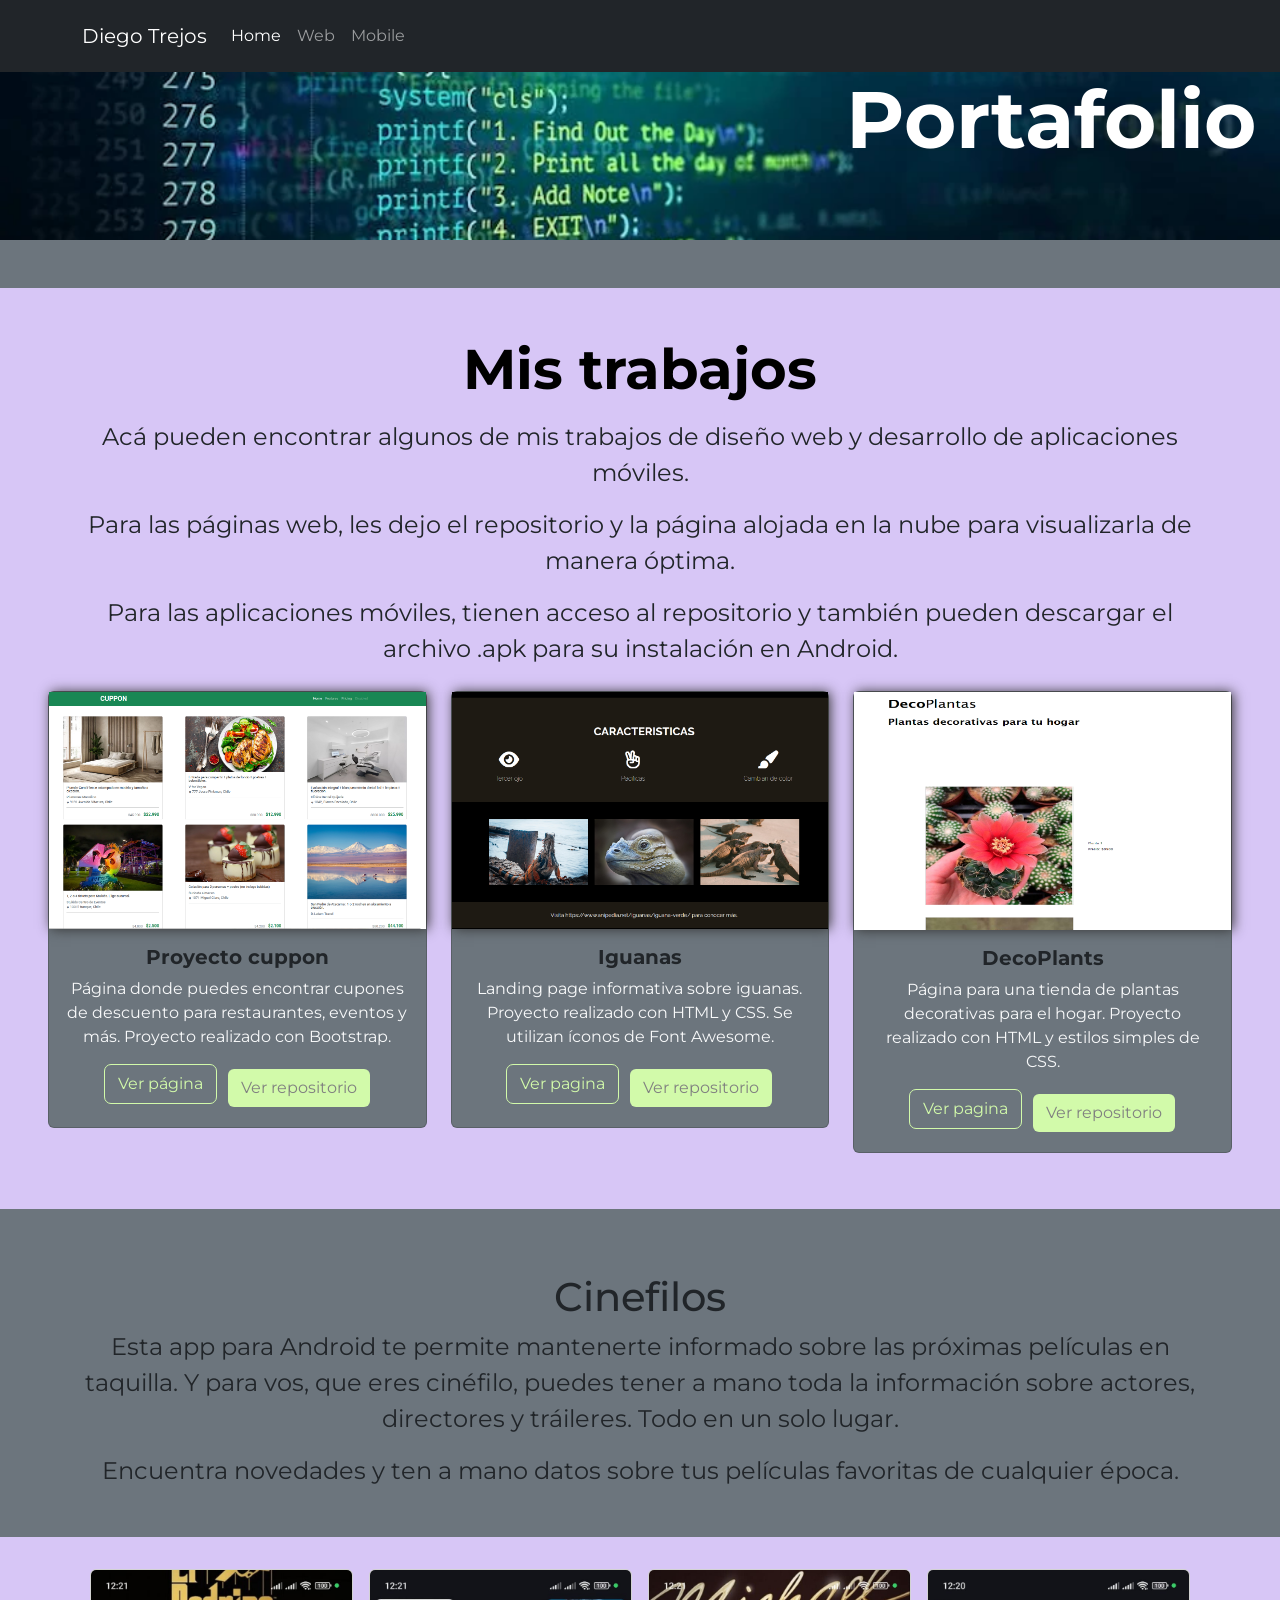
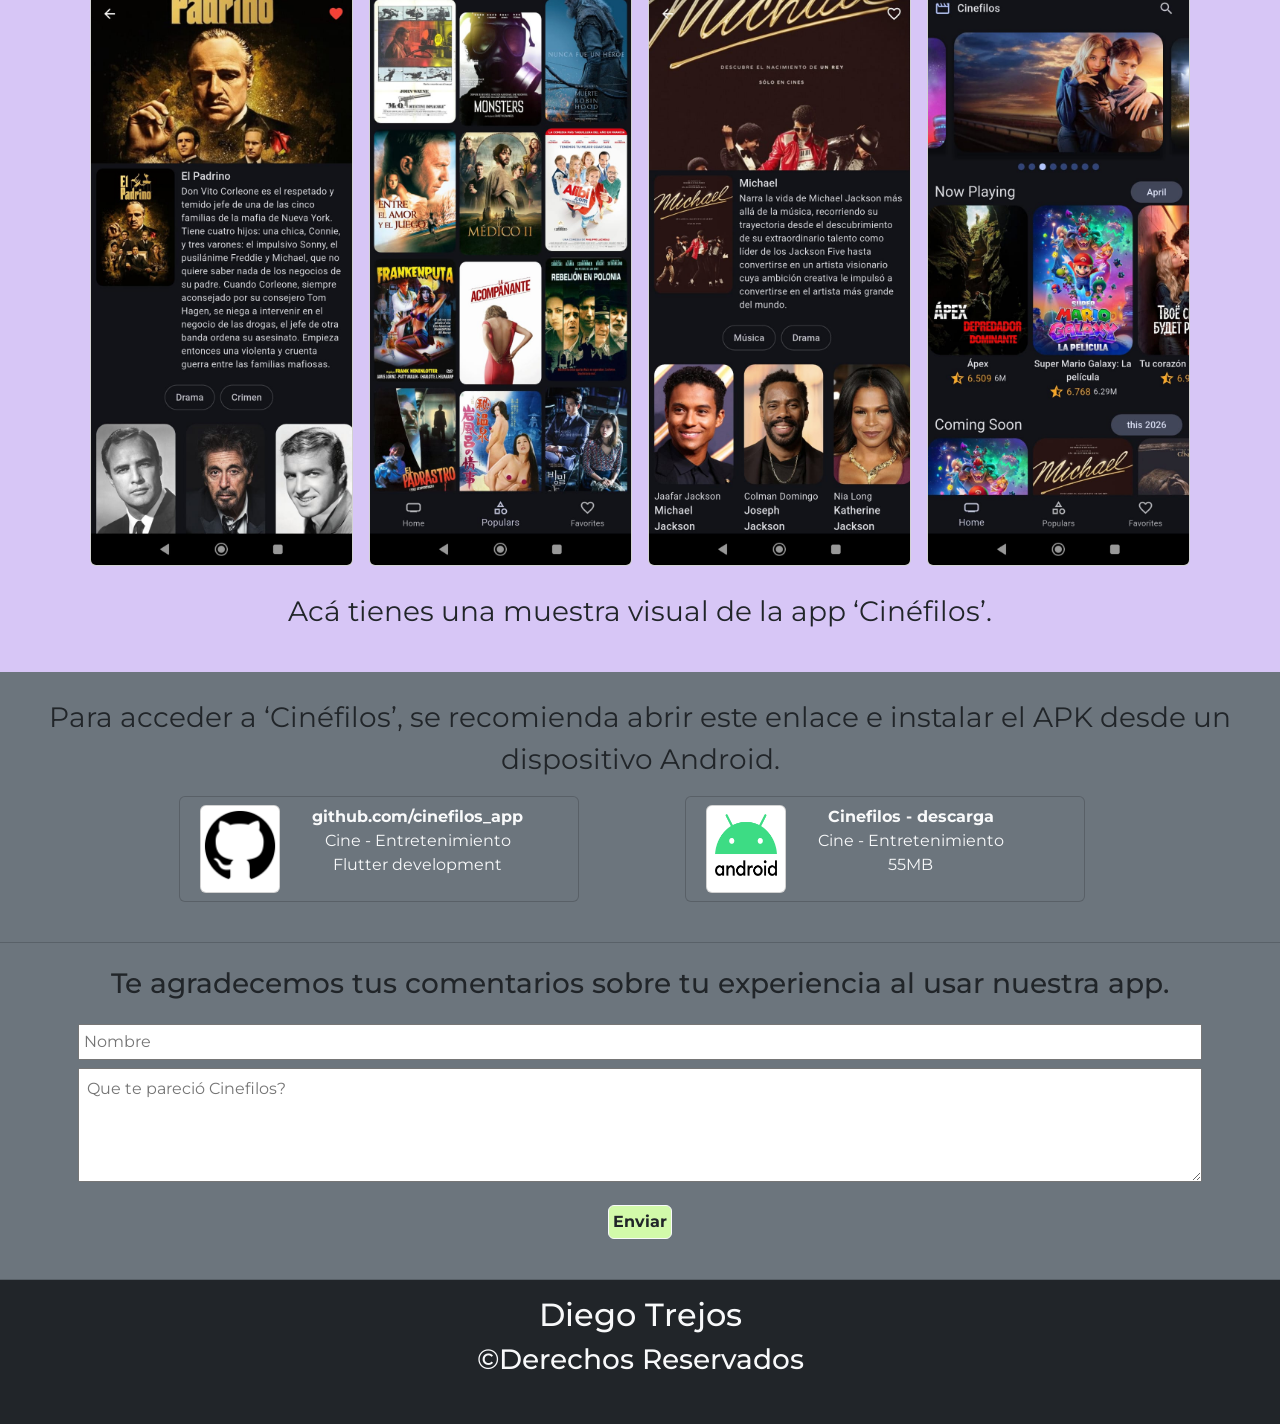
<file: portfolio.html>
<!doctype html>
<html lang="en">
  <head>
    <meta charset="UTF-8" />
    <meta name="viewport" content="width=device-width, initial-scale=1.0" />
    <title>DiegoTrejos/cinefilos</title>
    <link
      href="https://cdn.jsdelivr.net/npm/bootstrap@5.3.8/dist/css/bootstrap.min.css"
      rel="stylesheet"
      integrity="sha384-sRIl4kxILFvY47J16cr9ZwB07vP4J8+LH7qKQnuqkuIAvNWLzeN8tE5YBujZqJLB"
      crossorigin="anonymous"
    />
    <link rel="stylesheet" href="./assets/css/cinefilos-style.css" />
  </head>
  <body class="bg-secondary text-center">
    <header>
      <nav
        class="navbar navbar-expand-lg fixed-top navbar-dark bg-dark text-end"
        style="background-color: #d5c3f7"
      >
        <div class="container py-2">
          <a class="navbar-brand" href="./index.html">Diego Trejos</a>
          <button
            class="navbar-toggler"
            type="button"
            data-bs-toggle="collapse"
            data-bs-target="#navbarNav"
            aria-controls="navbarNav"
            aria-expanded="false"
            aria-label="Toggle navigation"
          >
            <span class="navbar-toggler-icon"></span>
          </button>
          <div class="collapse navbar-collapse" id="navbarNav">
            <ul class="navbar-nav">
              <li class="nav-item">
                <a
                  class="nav-link active"
                  aria-current="page"
                  href="./index.html"
                  >Home</a
                >
              </li>
              <li class="nav-item">
                <a class="nav-link" href="#trabajos">Web</a>
              </li>
              <li class="nav-item">
                <a class="nav-link" href="#mobile">Mobile</a>
              </li>
            </ul>
          </div>
        </div>
      </nav>
    </header>
    <section class="proyects-banner text-bg-danger">
      <div class="p-4 text-end">
        <h1 class="display-1 fw-bold my-5">Portafolio</h1>
      </div>
    </section>
    <section id="trabajos" class="my-5 p-5" style="background-color: #d7c6f6">
      <h2 class="display-4 fw-bold text-center text-black mb-3">
        Mis trabajos
      </h2>
      <div class="container fs-4 text-dark">
        <p>
          Acá pueden encontrar algunos de mis trabajos de diseño web y
          desarrollo de aplicaciones móviles.
        </p>
        <p>
          Para las páginas web, les dejo el repositorio y la página alojada en
          la nube para visualizarla de manera óptima.
        </p>
        <p>
          Para las aplicaciones móviles, tienen acceso al repositorio y también
          pueden descargar el archivo .apk para su instalación en Android.
        </p>
      </div>

      <div class="row">
        <div class="col-12 col-sm-4 py-2">
          <div class="card bg-secondary">
            <img
              class="image-top"
              src="./assets/img/cuppon.png"
              alt="proyecto cuppon"
              style="box-shadow: 2px 0 12px #333232"
            />
            <div class="card-body">
              <h5 class="card-title fw-bold">Proyecto cuppon</h5>
              <p class="card-text text-light">
                Página donde puedes encontrar cupones de descuento para
                restaurantes, eventos y más. Proyecto realizado con Bootstrap.
              </p>
              <button
                type="button"
                class="btn me-2 mb-2"
                style="outline: 1px solid #d2faaa"
              >
                <a
                  href="https://trejosd.github.io/cuppon/"
                  class="text-decoration-none"
                  style="color: #d2faaa"
                  >Ver página</a
                >
              </button>
              <button
                type="button"
                class="btn"
                style="background-color: #d2faaa"
              >
                <a
                  href="https://github.com/TrejosD/cuppon"
                  class="text-decoration-none"
                  style="color: gray"
                  >Ver repositorio</a
                >
              </button>
            </div>
          </div>
        </div>
        <div class="col-12 col-sm-4 py-2">
          <div class="card bg-secondary">
            <img
              class="image-top"
              src="./assets/img/iguana.png"
              alt="proyecto iguanas"
              style="box-shadow: 2px 0 12px #333232"
            />
            <div class="card-body">
              <h5 class="card-title fw-bold">Iguanas</h5>
              <p class="card-text text-light">
                Landing page informativa sobre iguanas. Proyecto realizado con
                HTML y CSS. Se utilizan íconos de Font Awesome.
              </p>
              <button
                type="button"
                class="btn me-2 mb-2"
                style="outline: 1px solid #d2faaa"
              >
                <a
                  href="https://trejosd.github.io/iguanas_landing/"
                  class="text-decoration-none"
                  style="color: #d2faaa"
                  >Ver pagina</a
                >
              </button>
              <button
                type="button"
                class="btn"
                style="background-color: #d2faaa"
              >
                <a
                  href="https://github.com/TrejosD/iguanas_landing"
                  class="text-decoration-none"
                  style="color: gray"
                  >Ver repositorio</a
                >
              </button>
            </div>
          </div>
        </div>
        <div class="col-12 col-sm-4 py-2">
          <div class="card bg-secondary">
            <img
              class="image-top"
              src="./assets/img/decoP.png"
              alt="proyecto decoplants"
              style="box-shadow: 2px 0 12px #333232"
            />
            <div class="card-body">
              <h5 class="card-title fw-bold">DecoPlants</h5>
              <p class="card-text text-light">
                Página para una tienda de plantas decorativas para el hogar.
                Proyecto realizado con HTML y estilos simples de CSS.
              </p>
              <button
                type="button"
                class="btn me-2 mb-2"
                style="outline: 1px solid #d2faaa"
              >
                <a
                  href="https://trejosd.github.io/decoPlants/"
                  class="text-decoration-none"
                  style="color: #d2faaa"
                  >Ver pagina</a
                >
              </button>
              <button
                type="button"
                class="btn"
                style="background-color: #d2faaa"
              >
                <a
                  href="https://github.com/TrejosD/decoPlants"
                  class="text-decoration-none"
                  style="color: gray"
                  >Ver repositorio</a
                >
              </button>
            </div>
          </div>
        </div>
      </div>
    </section>
    <!-- seccion de apps -->
    <section id="mobile">
      <div class="container py-3 my-3">
        <h1>Cinefilos</h1>
        <p class="fs-4">
          Esta app para Android te permite mantenerte informado sobre las
          próximas películas en taquilla. Y para vos, que eres cinéfilo, puedes
          tener a mano toda la información sobre actores, directores y
          tráileres. Todo en un solo lugar.
        </p>
        <p class="fs-4">
          Encuentra novedades y ten a mano datos sobre tus películas favoritas
          de cualquier época.
        </p>
      </div>
    </section>
    <!-- screenshos del app -->
    <section style="background-color: #d7c6f6">
      <div class="p-4 container">
        <div class="row">
          <div class="col-12 col-md-6 col-lg-3 p-2">
            <img
              src="./assets/img/cinefilos/2.jpeg"
              alt="mobile-SS"
              class="mobile w-100 card"
            />
          </div>
          <div class="col-12 col-md-6 col-lg-3 p-2">
            <img
              src="./assets/img/cinefilos/3.jpeg"
              alt="mobile-SS"
              class="mobile w-100 card"
            />
          </div>
          <div class="col-12 col-md-6 col-lg-3 p-2">
            <img
              src="./assets/img/cinefilos/4.jpeg"
              alt="mobile-SS"
              class="mobile w-100 card"
            />
          </div>
          <div class="col-12 col-md-6 col-lg-3 p-2">
            <img
              src="./assets/img/cinefilos/5.jpeg"
              alt="mobile-SS"
              class="mobile w-100 card"
            />
          </div>
        </div>
        <p class="fs-3 mt-3">
          Acá tienes una muestra visual de la app ‘Cinéfilos’.
        </p>
      </div>
    </section>
    <!-- como acceder links -->
    <section class="py-4">
      <p class="fs-3 px-4">
        Para acceder a ‘Cinéfilos’, se recomienda abrir este enlace e instalar
        el APK desde un dispositivo Android.
      </p>
      <div class="container-fluid row justify-content-center g-3">
        <div
          class="card col-12 col-sm-6 bg-secondary mobile"
          style="width: 400px"
        >
          <!-- icono + column(3 hijos) -->
          <a
            href="https://github.com/TrejosD/cinefilos_app"
            class="d-flex w-100 p-2 text-decoration-none"
          >
            <div class="ms-1 card" style="width: 80px">
              <img
                src="./assets/img/cinefilos/github-logo.png"
                alt="icono github"
                class="w-100"
              />
            </div>
            <div>
              <ul style="list-style: none" class="text-light">
                <li class="fw-bold">github.com/cinefilos_app</li>
                <li>Cine - Entretenimiento</li>
                <li>Flutter development</li>
              </ul>
            </div>
          </a>
        </div>
        <div
          class="card col-12 col-sm-6 offset-lg-1 bg-secondary mobile"
          style="width: 400px"
        >
          <!-- icono + column(3 hijos) -->
          <a
            href="./assets/download/cinefilos.zip"
            class="d-flex w-100 p-2 text-decoration-none"
          >
            <div class="ms-1 card align-items-center" style="width: 80px">
              <img
                src="./assets/img/cinefilos/android-logo.png"
                alt="icono github"
                class="w-100 p-2"
              />
            </div>
            <div>
              <ul style="list-style: none" class="text-light">
                <li class="fw-bold">Cinefilos - descarga</li>
                <li>Cine - Entretenimiento</li>
                <li>55MB</li>
              </ul>
            </div>
          </a>
        </div>
      </div>
    </section>
    <!-- feedback -->
    <hr class="mb-4" />
    <section>
      <h3>
        Te agradecemos tus comentarios sobre tu experiencia al usar nuestra app.
      </h3>
      <div>
        <form class="container-sm p-2">
          <div class="d-inline">
            <input type="text" class="w-100 my-2 p-1" placeholder="Nombre" />
            <textarea
              placeholder="Que te pareció Cinefilos?"
              class="w-100 mb-3 p-2"
              rows="4"
            ></textarea>
          </div>
          <button
            type="submit"
            class="btn btn-light text-dark fw-bold mb-3 p-1"
            style="background-color: #d2faaa"
          >
            Enviar
          </button>
        </form>
      </div>
    </section>
    <hr class="mb-0" />
    <!-- fotter -->
    <footer class="pb-4 bg-dark text-light">
      <div class="py-3">
        <h2>Diego Trejos</h2>
        <h3>&copy;Derechos Reservados</h3>
      </div>
    </footer>
    <script
      src="https://cdn.jsdelivr.net/npm/bootstrap@5.3.8/dist/js/bootstrap.bundle.min.js"
      integrity="sha384-FKyoEForCGlyvwx9Hj09JcYn3nv7wiPVlz7YYwJrWVcXK/BmnVDxM+D2scQbITxI"
      crossorigin="anonymous"
    ></script>
  </body>
</html>
</file>
<file: assets/css/cinefilos-style.css>
@import url('https://fonts.googleapis.com/css2?family=Montserrat:ital,wght@0,100..900;1,100..900&display=swap');
* {
  font-family: 'Montserrat', sans-serif !important;
}

.mobile:hover{
    box-shadow: 6px 5px 10px #686767 ;
    
}

.proyects-banner {
  background-image: url("../img/banner.webp") !important;
  background-repeat: no-repeat !important;
  background-size: cover !important;
  background-position: left !important;
}
</file>
